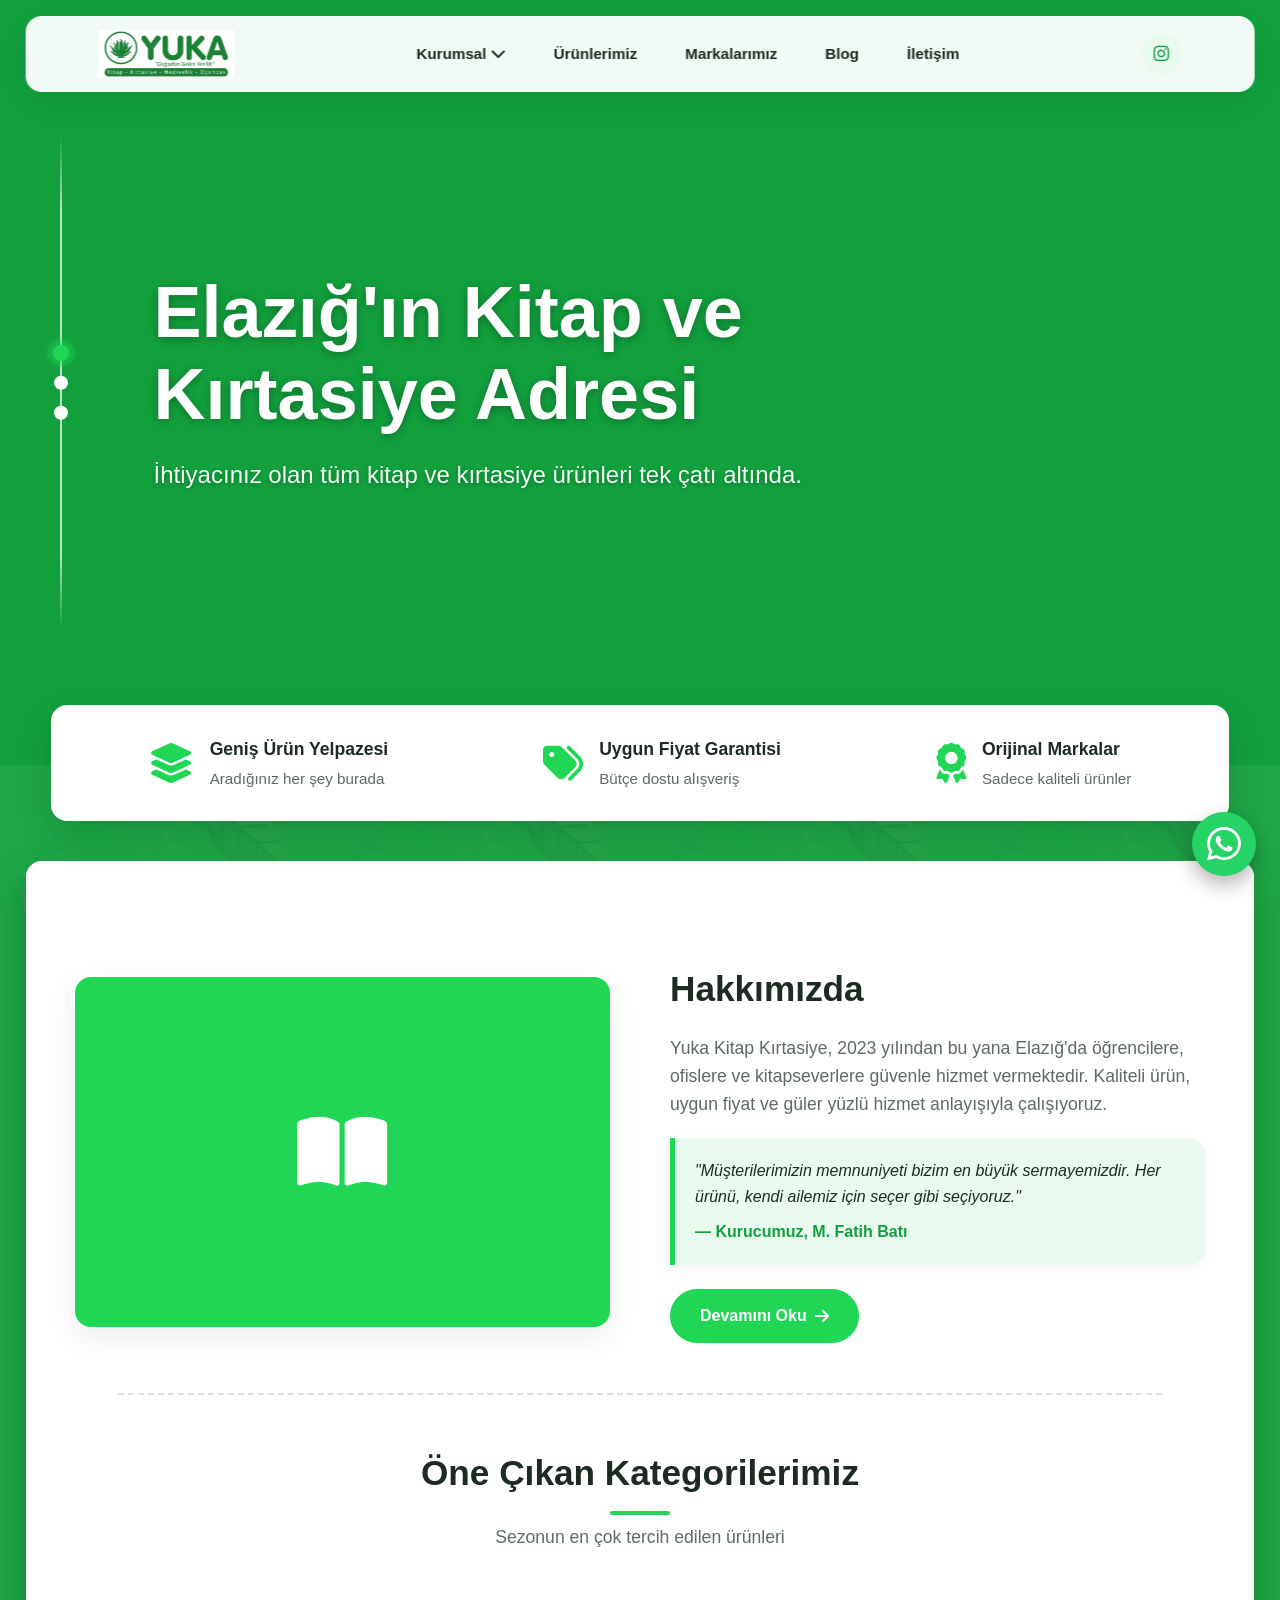
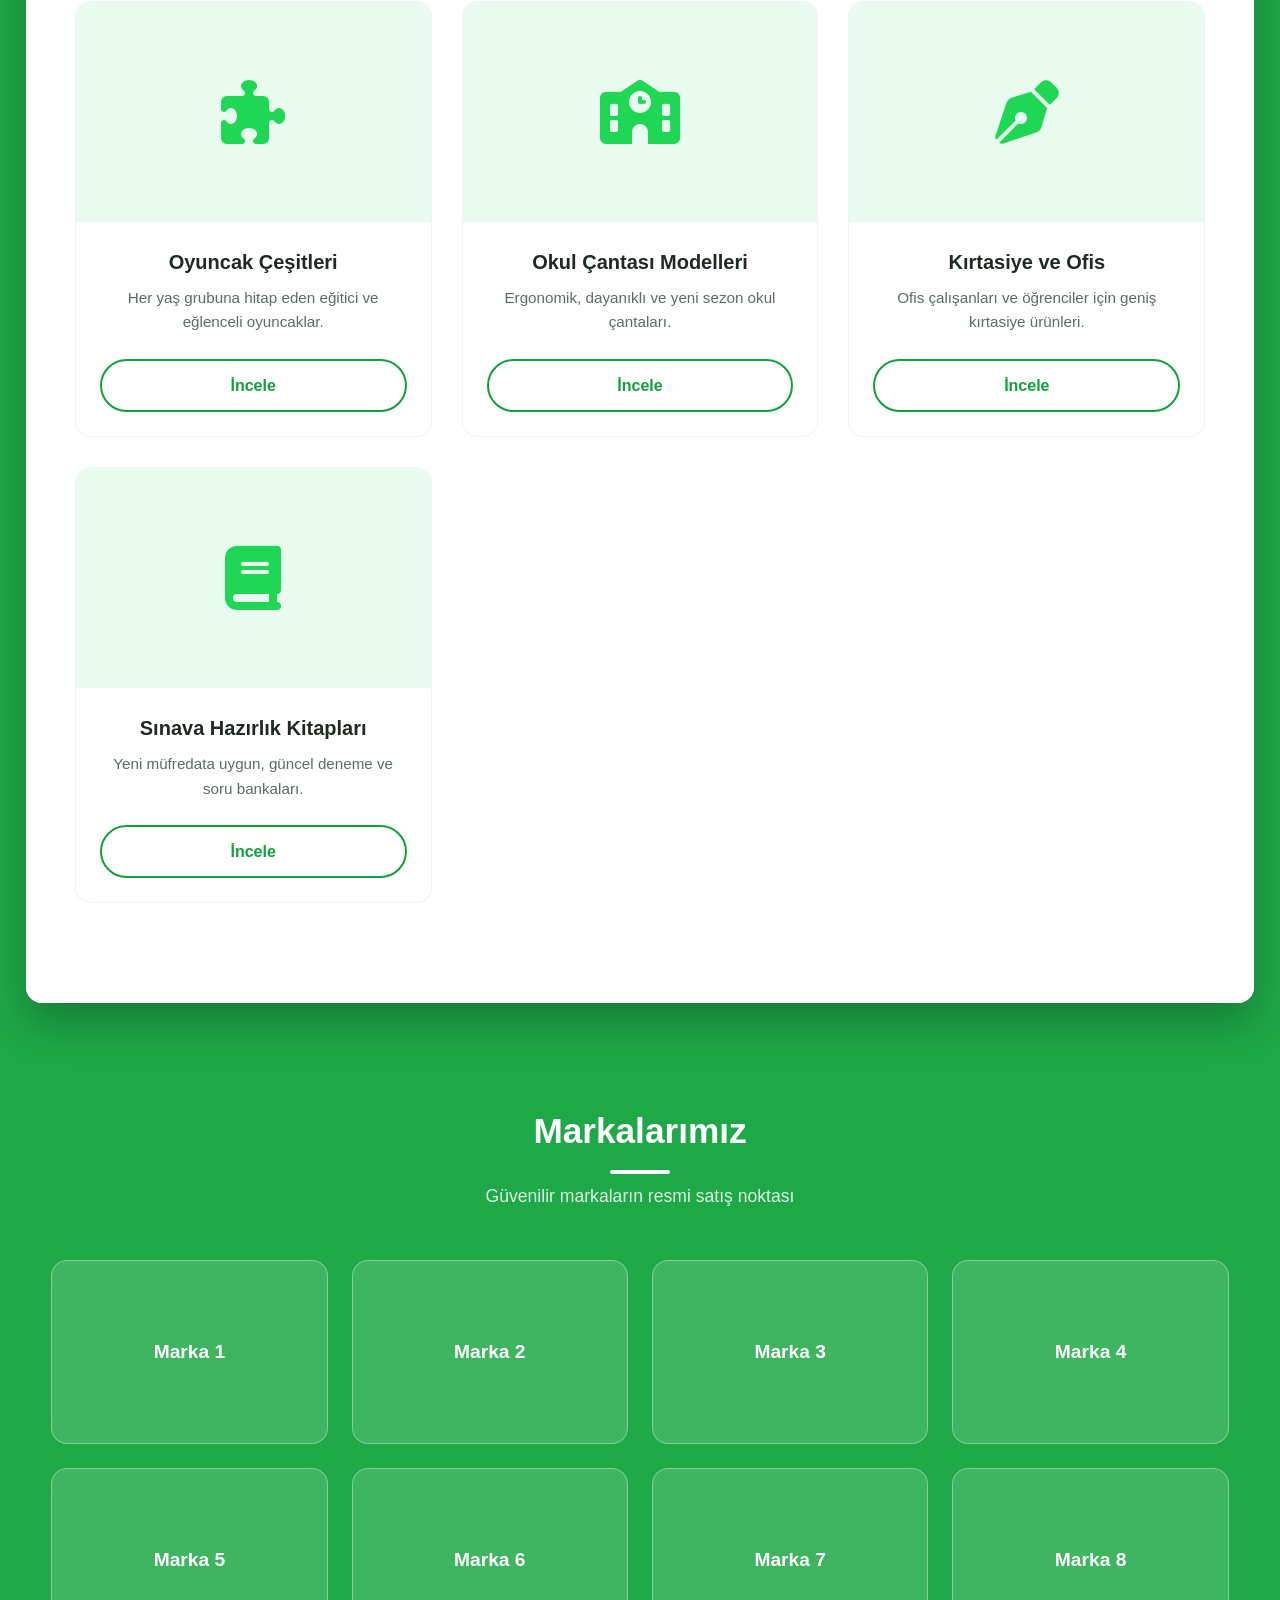
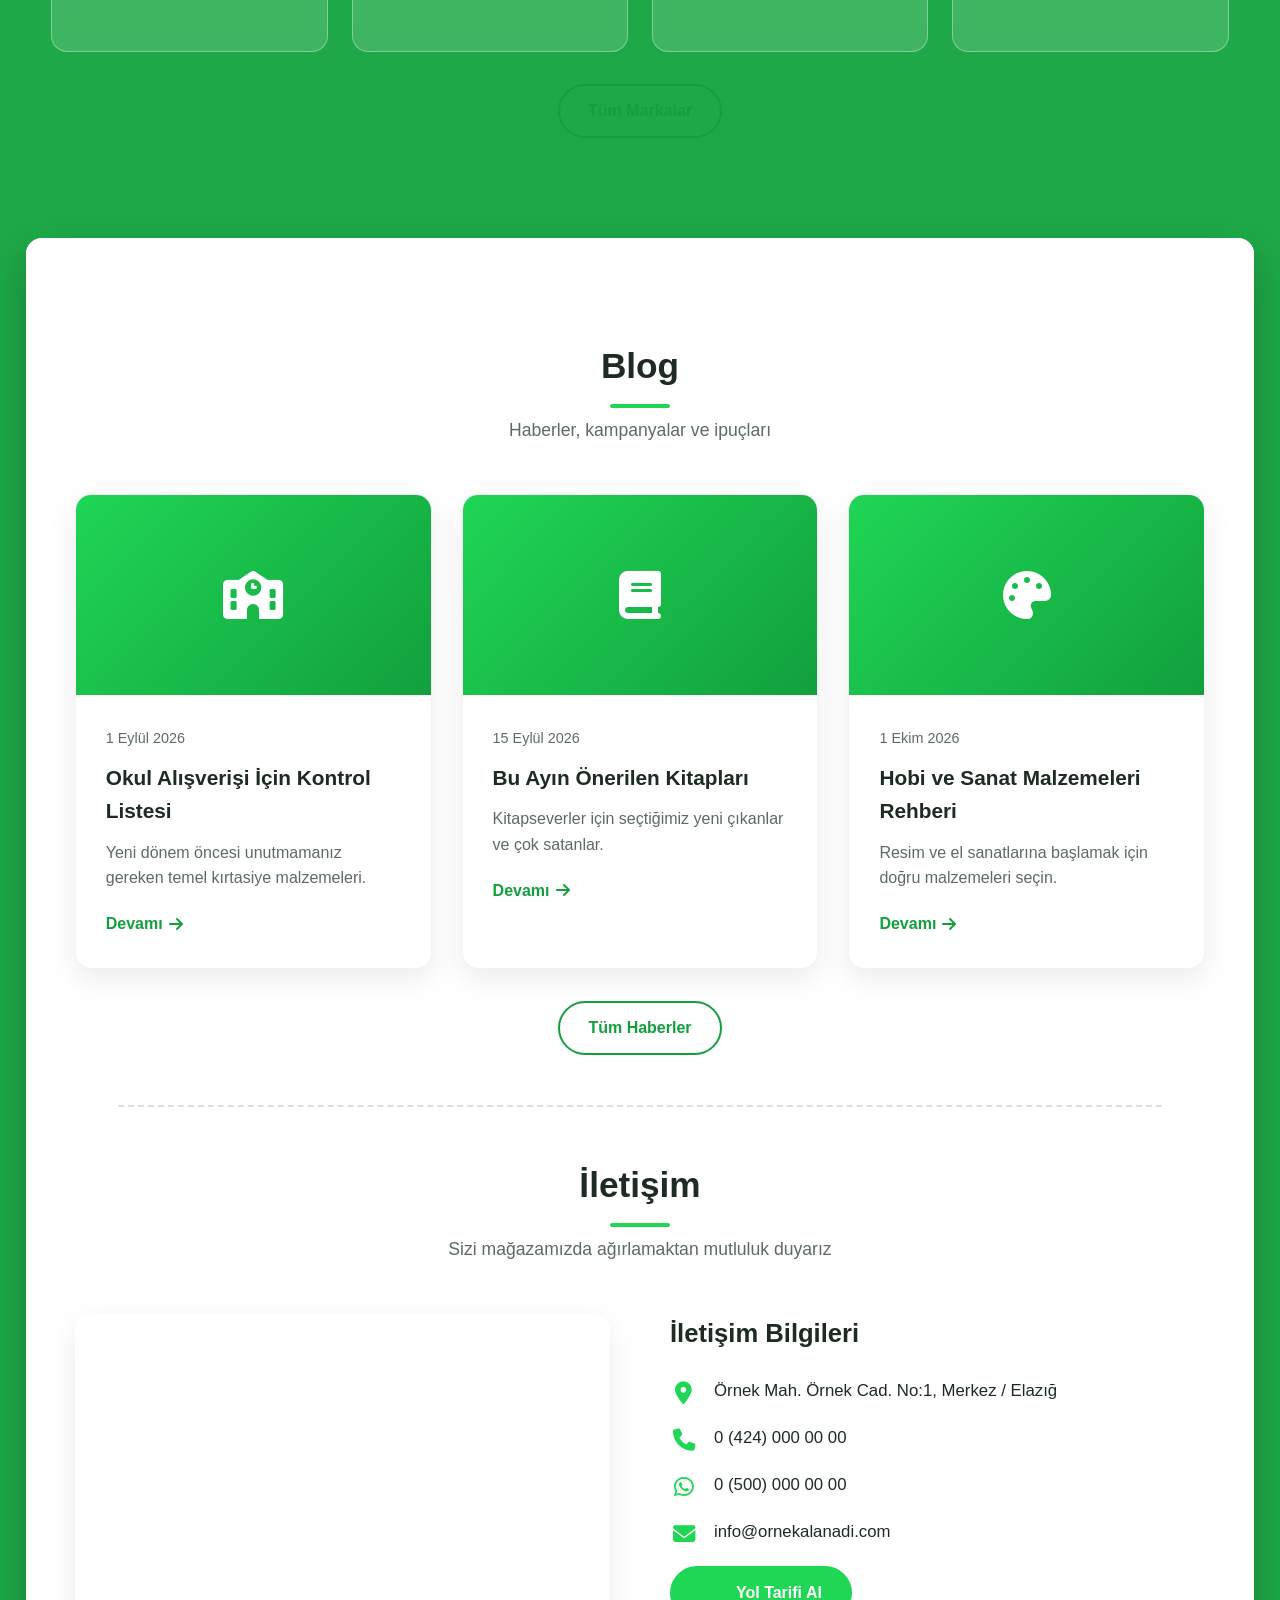
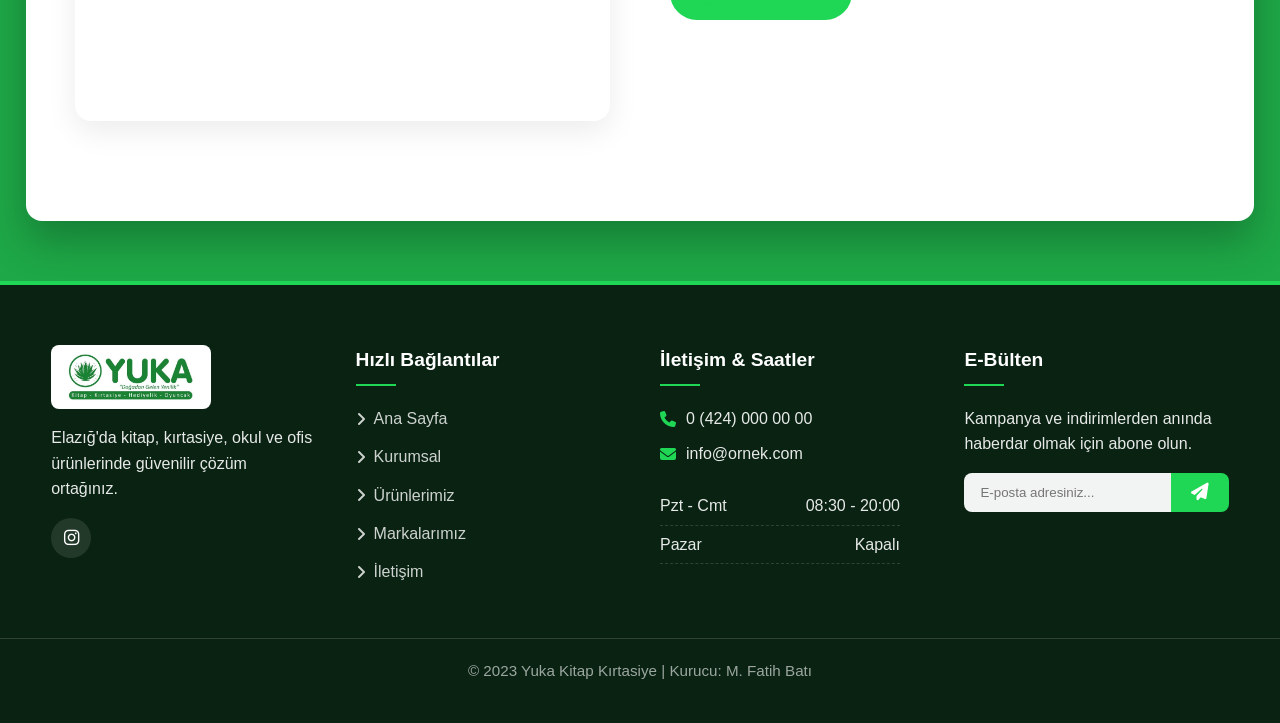
<file: index.html>
<!DOCTYPE html>
<html lang="tr">
<head>
  <meta charset="UTF-8">
  <meta name="viewport" content="width=device-width, initial-scale=1">
  <title>Yuka Kitap Kırtasiye | Elazığ'ın Kitap ve Kırtasiye Adresi</title>
  <meta name="description" content="Yuka Kitap Kırtasiye, Elazığ'da kitap, okul ve ofis kırtasiye malzemeleri, hobi ve sanat ürünleri. Uygun fiyat, geniş ürün yelpazesi.">
  <meta name="keywords" content="Elazığ kırtasiye, Elazığ kitapçı, Yuka Kitap Kırtasiye, okul malzemeleri Elazığ, ofis kırtasiye Elazığ">
  <meta name="robots" content="index, follow">
  
  <link rel="stylesheet" href="https://cdn.jsdelivr.net/npm/swiper@11/swiper-bundle.min.css">
  <link rel="stylesheet" href="https://cdnjs.cloudflare.com/ajax/libs/font-awesome/6.5.1/css/all.min.css">
  <link rel="stylesheet" href="style.css">
</head>
<body>

  <!-- Header -->
  <header id="site-header">
    <div class="container header-inner">
      <a href="index.html" class="logo" aria-label="Yuka Kitap Kırtasiye ana sayfa">
        <img src="Images/logo.png" alt="Yuka Kitap Kırtasiye Logo">
      </a>
      
      <input type="checkbox" id="nav-toggle" class="nav-toggle" aria-label="Menüyü aç/kapat">
      
      <nav aria-label="Ana menü">
        <ul>
          <li class="dropdown">
            <a href="sayfa.html" class="drop-btn">Kurumsal <i class="fas fa-chevron-down"></i></a>
            <ul class="dropdown-menu">
              <li><a href="sayfa.html">Hakkımızda</a></li>
              <li><a href="sayfa.html">Misyon ve Vizyon</a></li>
              <li><a href="sayfa.html">Kalite Politikamız</a></li>
            </ul>
          </li>
          <li><a href="sayfa.html">Ürünlerimiz</a></li>
          <li><a href="sayfa.html">Markalarımız</a></li>
          <li><a href="sayfa.html">Blog</a></li>
          <li><a href="sayfa.html">İletişim</a></li>
        </ul>
      </nav>

      <div class="header-social">
        <a href="https://www.instagram.com/yukakitap" target="_blank" rel="noopener" aria-label="Instagram"><i class="fab fa-instagram"></i></a>
      </div>

      <label for="nav-toggle" class="burger" aria-hidden="true"><i class="fas fa-bars"></i></label>
    </div>
  </header>

  <main>
    <!-- Hero / Slider -->
    <section class="hero swiper" id="ana-sayfa">
      <div class="swiper-wrapper">
        <div class="swiper-slide slide-1">
          <div class="slide-content">
            <h1>Elazığ'ın Kitap ve Kırtasiye Adresi</h1>
            <p>İhtiyacınız olan tüm kitap ve kırtasiye ürünleri tek çatı altında.</p>
          </div>
        </div>
        <div class="swiper-slide slide-2">
          <div class="slide-content">
            <h2>Okula Hazırlık Burada Başlar</h2>
            <p>Çanta, defter, kalem ve daha fazlası uygun fiyatlarla.</p>
          </div>
        </div>
        <div class="swiper-slide slide-3">
          <div class="slide-content">
            <h2>Hobi ve Sanat Ürünleri</h2>
            <p>Yaratıcılığınızı destekleyen geniş ürün yelpazesi.</p>
          </div>
        </div>
      </div>
      <div class="swiper-pagination"></div>
    </section>

    <!-- Avantajlar Barı -->
    <div class="advantages-wrapper">
      <div class="container advantages-bar">
        <div class="adv-item">
          <i class="fas fa-layer-group"></i> 
          <div>
            <h4>Geniş Ürün Yelpazesi</h4>
            <p>Aradığınız her şey burada</p>
          </div>
        </div>
        <div class="adv-item">
          <i class="fas fa-tags"></i> 
          <div>
            <h4>Uygun Fiyat Garantisi</h4>
            <p>Bütçe dostu alışveriş</p>
          </div>
        </div>
        <div class="adv-item">
          <i class="fas fa-award"></i> 
          <div>
            <h4>Orijinal Markalar</h4>
            <p>Sadece kaliteli ürünler</p>
          </div>
        </div>
      </div>
    </div>

    <!-- İLK Boxed Alan: Hakkımızda & Ürünler -->
    <div class="boxed-content-wrapper first-box">
      <section class="about">
        <div class="container about-grid">
          <div class="about-img" aria-hidden="true"><i class="fas fa-book-open"></i></div>
          <div class="about-text">
            <h2>Hakkımızda</h2>
            <p>Yuka Kitap Kırtasiye, 2023 yılından bu yana Elazığ'da öğrencilere, ofislere ve kitapseverlere güvenle hizmet vermektedir. Kaliteli ürün, uygun fiyat ve güler yüzlü hizmet anlayışıyla çalışıyoruz.</p>
            <blockquote>
              "Müşterilerimizin memnuniyeti bizim en büyük sermayemizdir. Her ürünü, kendi ailemiz için seçer gibi seçiyoruz."
              <footer>— Kurucumuz, M. Fatih Batı</footer>
            </blockquote>
            <a href="sayfa.html" class="btn">Devamını Oku <i class="fas fa-arrow-right"></i></a>
          </div>
        </div>
      </section>

      <div class="section-divider"></div>

      <section class="products">
        <div class="container">
          <h2 class="section-title">Öne Çıkan Kategorilerimiz</h2>
          <p class="section-sub">Sezonun en çok tercih edilen ürünleri</p>
          <div class="products-grid">
            <div class="product-card">
              <div class="product-img"><i class="fas fa-puzzle-piece"></i></div>
              <div class="product-info">
                <h3>Oyuncak Çeşitleri</h3>
                <p>Her yaş grubuna hitap eden eğitici ve eğlenceli oyuncaklar.</p>
                <a href="sayfa.html" class="btn btn-outline">İncele</a>
              </div>
            </div>
            <div class="product-card">
              <div class="product-img"><i class="fas fa-school"></i></div>
              <div class="product-info">
                <h3>Okul Çantası Modelleri</h3>
                <p>Ergonomik, dayanıklı ve yeni sezon okul çantaları.</p>
                <a href="sayfa.html" class="btn btn-outline">İncele</a>
              </div>
            </div>
            <div class="product-card">
              <div class="product-img"><i class="fas fa-pen-nib"></i></div>
              <div class="product-info">
                <h3>Kırtasiye ve Ofis</h3>
                <p>Ofis çalışanları ve öğrenciler için geniş kırtasiye ürünleri.</p>
                <a href="sayfa.html" class="btn btn-outline">İncele</a>
              </div>
            </div>
            <div class="product-card">
              <div class="product-img"><i class="fas fa-book"></i></div>
              <div class="product-info">
                <h3>Sınava Hazırlık Kitapları</h3>
                <p>Yeni müfredata uygun, güncel deneme ve soru bankaları.</p>
                <a href="sayfa.html" class="btn btn-outline">İncele</a>
              </div>
            </div>
          </div>
        </div>
      </section>
    </div>

    <!-- Markalarımız -->
    <section class="transparent-section">
      <div class="container">
        <h2 class="section-title text-white">Markalarımız</h2>
        <p class="section-sub text-white-muted">Güvenilir markaların resmi satış noktası</p>
        <div class="brand-grid" id="markalar">
          <div class="brand">Marka 1</div>
          <div class="brand">Marka 2</div>
          <div class="brand">Marka 3</div>
          <div class="brand">Marka 4</div>
          <div class="brand">Marka 5</div>
          <div class="brand">Marka 6</div>
          <div class="brand">Marka 7</div>
          <div class="brand">Marka 8</div>
        </div>
        <div class="center"><a href="sayfa.html" class="btn btn-outline">Tüm Markalar</a></div>
      </div>
    </section>

    <!-- İKİNCİ Boxed Alan: Blog ve İletişim -->
    <div class="boxed-content-wrapper second-box">
      <section class="blog">
        <div class="container">
          <h2 class="section-title">Blog</h2>
          <p class="section-sub">Haberler, kampanyalar ve ipuçları</p>
          <div class="blog-grid">
            <article class="card">
              <div class="card-img" aria-hidden="true"><i class="fas fa-school"></i></div>
              <div class="card-body">
                <time datetime="2026-09-01">1 Eylül 2026</time>
                <h3>Okul Alışverişi İçin Kontrol Listesi</h3>
                <p>Yeni dönem öncesi unutmamanız gereken temel kırtasiye malzemeleri.</p>
                <a href="sayfa.html" class="more">Devamı <i class="fas fa-arrow-right"></i></a>
              </div>
            </article>
            <article class="card">
              <div class="card-img" aria-hidden="true"><i class="fas fa-book"></i></div>
              <div class="card-body">
                <time datetime="2026-09-15">15 Eylül 2026</time>
                <h3>Bu Ayın Önerilen Kitapları</h3>
                <p>Kitapseverler için seçtiğimiz yeni çıkanlar ve çok satanlar.</p>
                <a href="sayfa.html" class="more">Devamı <i class="fas fa-arrow-right"></i></a>
              </div>
            </article>
            <article class="card">
              <div class="card-img" aria-hidden="true"><i class="fas fa-palette"></i></div>
              <div class="card-body">
                <time datetime="2026-10-01">1 Ekim 2026</time>
                <h3>Hobi ve Sanat Malzemeleri Rehberi</h3>
                <p>Resim ve el sanatlarına başlamak için doğru malzemeleri seçin.</p>
                <a href="sayfa.html" class="more">Devamı <i class="fas fa-arrow-right"></i></a>
              </div>
            </article>
          </div>
          <div class="center"><a href="sayfa.html" class="btn btn-outline">Tüm Haberler</a></div>
        </div>
      </section>

      <div class="section-divider"></div>

      <section id="sube">
        <div class="container">
          <h2 class="section-title">İletişim</h2>
          <p class="section-sub">Sizi mağazamızda ağırlamaktan mutluluk duyarız</p>
          <div class="contact-grid">
            <div class="map">
              <iframe src="https://www.google.com/maps?q=Elaz%C4%B1%C4%9F&output=embed" title="Yuka Kitap Kırtasiye Elazığ Harita" loading="lazy" referrerpolicy="no-referrer-when-downgrade"></iframe>
            </div>
            <div class="contact-info">
              <h3>İletişim Bilgileri</h3>
              <ul>
                <li><i class="fas fa-location-dot"></i><span>Örnek Mah. Örnek Cad. No:1, Merkez / Elazığ</span></li>
                <li><i class="fas fa-phone"></i><a href="tel:+904240000000">0 (424) 000 00 00</a></li>
                <li><i class="fab fa-whatsapp"></i><a href="https://wa.me/905000000000" target="_blank" rel="noopener">0 (500) 000 00 00</a></li>
                <li><i class="fas fa-envelope"></i><a href="mailto:info@ornekalanadi.com">info@ornekalanadi.com</a></li>
              </ul>
              <a href="https://www.google.com/maps/dir/?api=1&destination=Elaz%C4%B1%C4%9F" class="btn" target="_blank" rel="noopener"><i class="fas fa-route"></i> Yol Tarifi Al</a>
            </div>
          </div>
        </div>
      </section>
    </div>
  </main>

  <a href="https://wa.me/905000000000?text=Merhaba%2C%20bilgi%20almak%20istiyorum." class="whatsapp" target="_blank" rel="noopener" aria-label="WhatsApp ile yazın"><i class="fab fa-whatsapp"></i></a>

  <!-- Footer -->
  <footer class="site-footer">
    <div class="container footer-grid">
      <div class="footer-col">
        <a href="index.html" class="footer-logo">
          <img src="Images/logo.png" alt="Yuka Kitap Kırtasiye Logo">
        </a>
        <p>Elazığ'da kitap, kırtasiye, okul ve ofis ürünlerinde güvenilir çözüm ortağınız.</p>
        <div class="social">
          <a href="https://www.instagram.com/yukakitap" target="_blank" rel="noopener" aria-label="Instagram"><i class="fab fa-instagram"></i></a>
        </div>
      </div>

      <div class="footer-col">
        <h4>Hızlı Bağlantılar</h4>
        <ul class="footer-links">
          <li><a href="index.html"><i class="fas fa-angle-right"></i> Ana Sayfa</a></li>
          <li><a href="sayfa.html"><i class="fas fa-angle-right"></i> Kurumsal</a></li>
          <li><a href="sayfa.html"><i class="fas fa-angle-right"></i> Ürünlerimiz</a></li>
          <li><a href="sayfa.html"><i class="fas fa-angle-right"></i> Markalarımız</a></li>
          <li><a href="sayfa.html"><i class="fas fa-angle-right"></i> İletişim</a></li>
        </ul>
      </div>

      <div class="footer-col">
        <h4>İletişim & Saatler</h4>
        <ul class="footer-contact">
          <li><i class="fas fa-phone"></i> 0 (424) 000 00 00</li>
          <li><i class="fas fa-envelope"></i> info@ornek.com</li>
        </ul>
        <ul class="footer-hours">
          <li><span>Pzt - Cmt</span><span>08:30 - 20:00</span></li>
          <li><span>Pazar</span><span>Kapalı</span></li>
        </ul>
      </div>

      <div class="footer-col">
        <h4>E-Bülten</h4>
        <p>Kampanya ve indirimlerden anında haberdar olmak için abone olun.</p>
        <form class="newsletter-form" onsubmit="event.preventDefault();">
          <input type="email" placeholder="E-posta adresiniz..." required>
          <button type="submit" aria-label="Abone Ol"><i class="fas fa-paper-plane"></i></button>
        </form>
      </div>
    </div>
    
    <div class="copyright">© 2023 Yuka Kitap Kırtasiye | Kurucu: M. Fatih Batı</div>
  </footer>

  <script src="https://cdn.jsdelivr.net/npm/swiper@11/swiper-bundle.min.js"></script>
  <script>
    const swiper = new Swiper('.swiper', {
      loop: true,
      effect: 'fade',
      fadeEffect: { crossFade: true },
      autoplay: { delay: 6000, disableOnInteraction: false },
      pagination: { el: '.swiper-pagination', clickable: true },
    });

    window.addEventListener('scroll', function() {
      const header = document.getElementById('site-header');
      if (window.scrollY > 50) {
        header.classList.add('scrolled');
      } else {
        header.classList.remove('scrolled');
      }
    });
  </script>

</body>
</html>
</file>
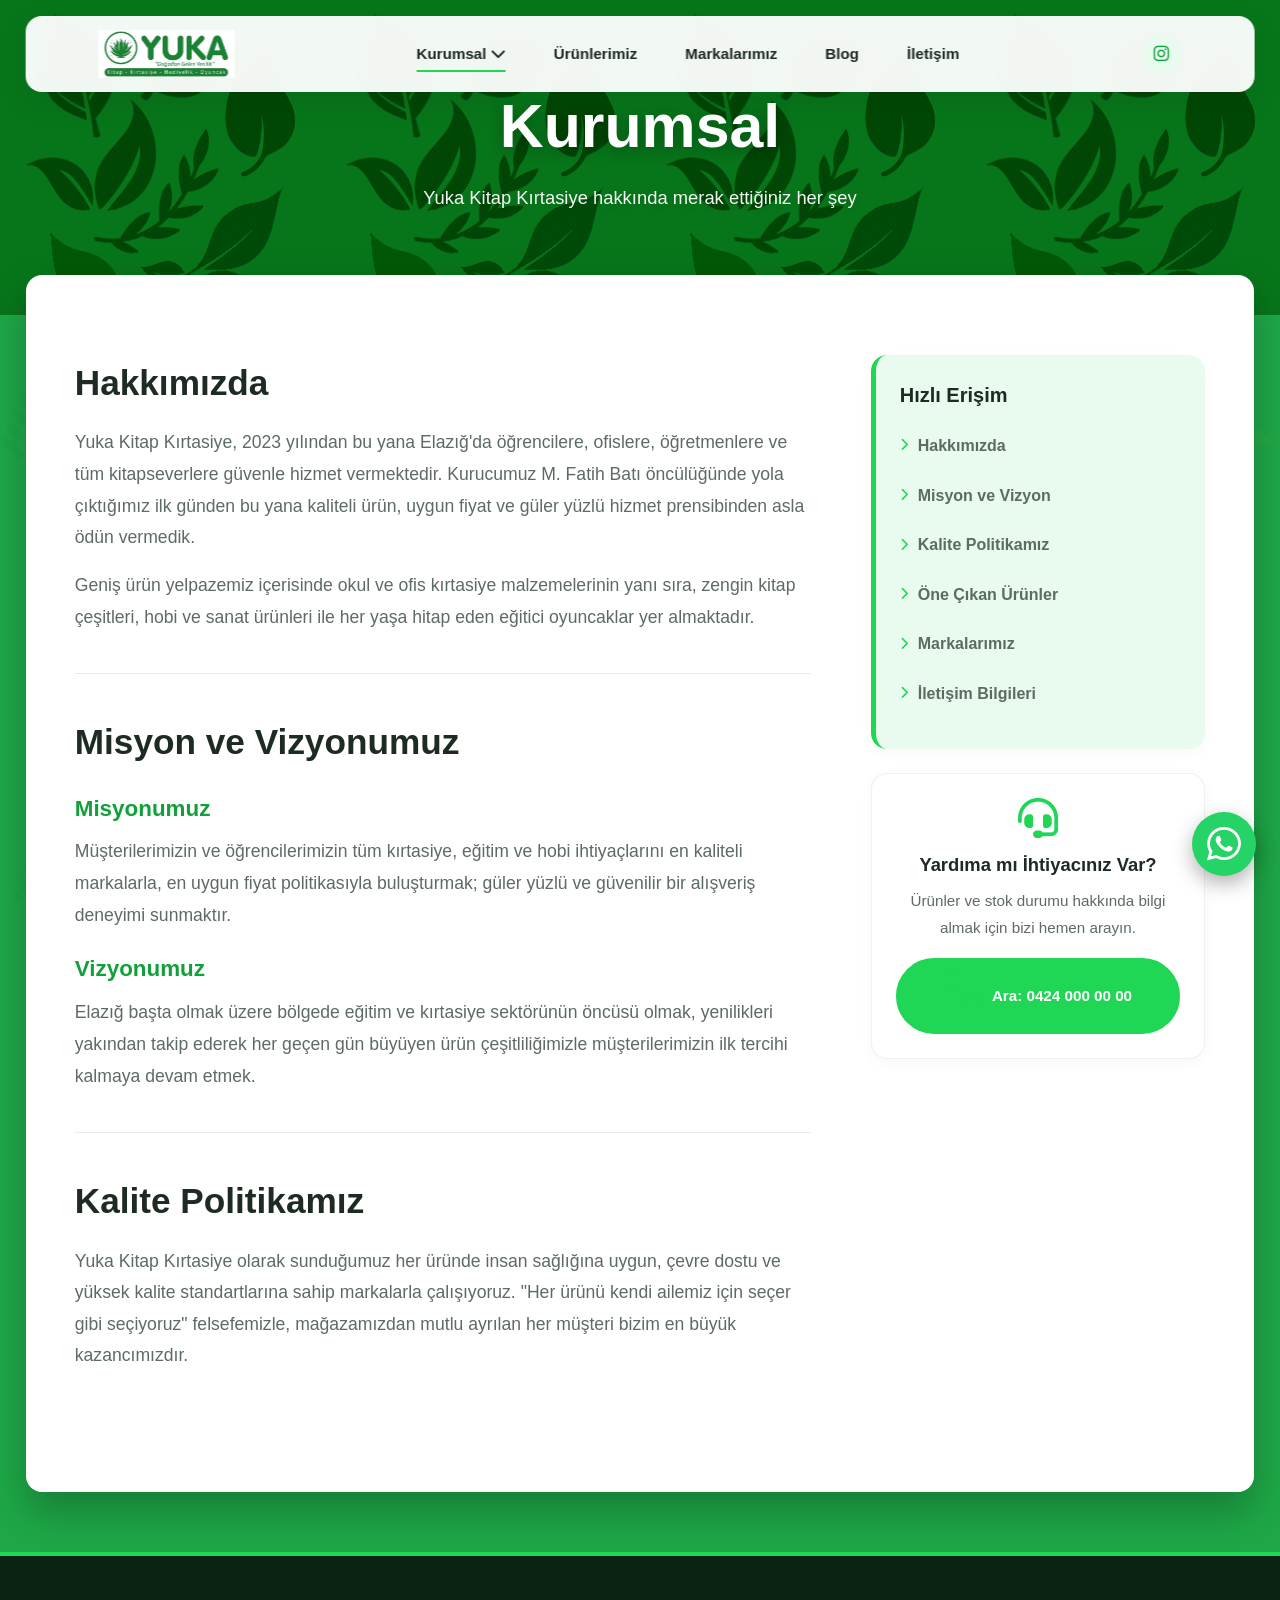
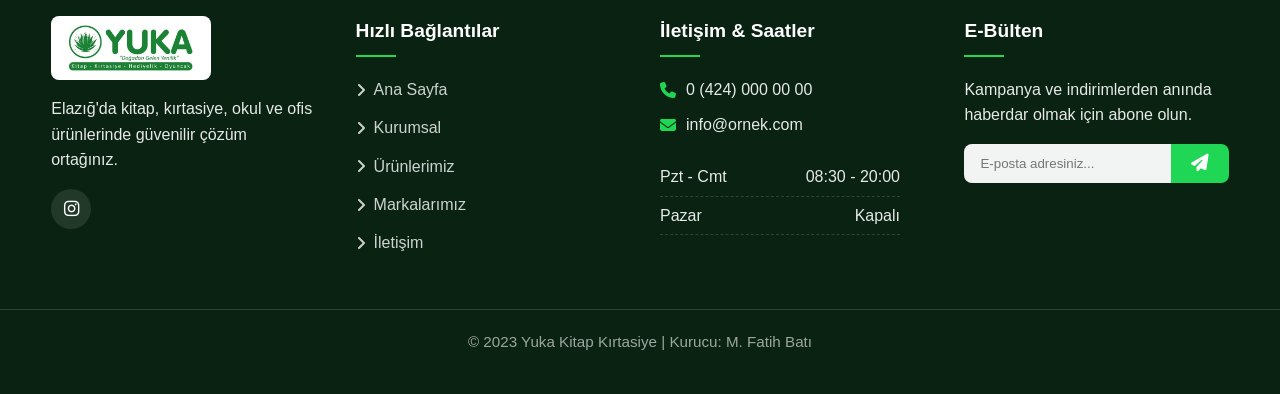
<file: sayfa.html>
<!DOCTYPE html>
<html lang="tr">
<head>
  <meta charset="UTF-8">
  <meta name="viewport" content="width=device-width, initial-scale=1">
  <title>Kurumsal | Yuka Kitap Kırtasiye</title>
  
  <!-- FontAwesome İkonları -->
  <link rel="stylesheet" href="https://cdnjs.cloudflare.com/ajax/libs/font-awesome/6.5.1/css/all.min.css">
  
  <!-- CSS Dosyası -->
  <link rel="stylesheet" href="style.css">
</head>
<body>

  <!-- 1. Header -->
  <header id="site-header">
    <div class="container header-inner">
      <a href="index.html" class="logo" aria-label="Yuka Kitap Kırtasiye ana sayfa">
        <img src="Images/logo.png" alt="Yuka Kitap Kırtasiye Logo">
      </a>
      
      <input type="checkbox" id="nav-toggle" class="nav-toggle" aria-label="Menüyü aç/kapat">
      
      <nav aria-label="Ana menü">
        <ul>
          <li class="dropdown active">
            <a href="sayfa.html" class="drop-btn">Kurumsal <i class="fas fa-chevron-down"></i></a>
            <ul class="dropdown-menu">
              <li><a href="sayfa.html">Hakkımızda</a></li>
              <li><a href="sayfa.html">Misyon ve Vizyon</a></li>
              <li><a href="sayfa.html">Kalite Politikamız</a></li>
            </ul>
          </li>
          <li><a href="index.html#urunler">Ürünlerimiz</a></li>
          <li><a href="index.html#markalar">Markalarımız</a></li>
          <li><a href="index.html#blog">Blog</a></li>
          <li><a href="index.html#sube">İletişim</a></li>
        </ul>
      </nav>

      <div class="header-social">
        <a href="https://www.instagram.com/yukakitap" target="_blank" rel="noopener" aria-label="Instagram"><i class="fab fa-instagram"></i></a>
      </div>

      <label for="nav-toggle" class="burger" aria-hidden="true"><i class="fas fa-bars"></i></label>
    </div>
  </header>

  <main>
    <!-- Üst Kısım: Sayfa Başlığı (Arka planı ana sayfayla tamamen aynı yapıldı) -->
    <section class="page-header">
      <div class="container">
        <h1>Kurumsal</h1>
        <p>Yuka Kitap Kırtasiye hakkında merak ettiğiniz her şey</p>
      </div>
    </section>

    <!-- İçerikleri Saran Yüzen Kutu (Sol: İçerik, Sağ: Hızlı Kısayollar) -->
    <div class="boxed-content-wrapper" style="margin-top: -40px; margin-bottom: 60px;">
      <section class="page-content-section">
        <div class="container corporate-grid">
          
          <!-- SOL TARAFI: Ana İçerik Alanı -->
          <div class="corporate-main-content">
            
            <!-- Hakkımızda Bölümü -->
            <div id="hakkimizda" class="corp-block">
              <h2>Hakkımızda</h2>
              <p>Yuka Kitap Kırtasiye, 2023 yılından bu yana Elazığ'da öğrencilere, ofislere, öğretmenlere ve tüm kitapseverlere güvenle hizmet vermektedir. Kurucumuz M. Fatih Batı öncülüğünde yola çıktığımız ilk günden bu yana kaliteli ürün, uygun fiyat ve güler yüzlü hizmet prensibinden asla ödün vermedik.</p>
              <p>Geniş ürün yelpazemiz içerisinde okul ve ofis kırtasiye malzemelerinin yanı sıra, zengin kitap çeşitleri, hobi ve sanat ürünleri ile her yaşa hitap eden eğitici oyuncaklar yer almaktadır.</p>
            </div>

            <hr class="corp-divider">

            <!-- Misyon ve Vizyon Bölümü -->
            <div id="misyon-vizyon" class="corp-block">
              <h2>Misyon ve Vizyonumuz</h2>
              <h3>Misyonumuz</h3>
              <p>Müşterilerimizin ve öğrencilerimizin tüm kırtasiye, eğitim ve hobi ihtiyaçlarını en kaliteli markalarla, en uygun fiyat politikasıyla buluşturmak; güler yüzlü ve güvenilir bir alışveriş deneyimi sunmaktır.</p>
              
              <h3>Vizyonumuz</h3>
              <p>Elazığ başta olmak üzere bölgede eğitim ve kırtasiye sektörünün öncüsü olmak, yenilikleri yakından takip ederek her geçen gün büyüyen ürün çeşitliliğimizle müşterilerimizin ilk tercihi kalmaya devam etmek.</p>
            </div>

            <hr class="corp-divider">

            <!-- Kalite Politikamız Bölümü -->
            <div id="kalite-politikasi" class="corp-block">
              <h2>Kalite Politikamız</h2>
              <p>Yuka Kitap Kırtasiye olarak sunduğumuz her üründe insan sağlığına uygun, çevre dostu ve yüksek kalite standartlarına sahip markalarla çalışıyoruz. "Her ürünü kendi ailemiz için seçer gibi seçiyoruz" felsefemizle, mağazamızdan mutlu ayrılan her müşteri bizim en büyük kazancımızdır.</p>
            </div>

          </div>

          <!-- SAĞ TARAFI: Hızlı Erişim / Kısa Yol Menüsü (Sidebar) -->
          <aside class="corporate-sidebar">
            <div class="sidebar-box">
              <h3>Hızlı Erişim</h3>
              <ul class="sidebar-links">
                <li><a href="#hakkimizda"><i class="fas fa-chevron-right"></i> Hakkımızda</a></li>
                <li><a href="#misyon-vizyon"><i class="fas fa-chevron-right"></i> Misyon ve Vizyon</a></li>
                <li><a href="#kalite-politikasi"><i class="fas fa-chevron-right"></i> Kalite Politikamız</a></li>
                <li><a href="index.html#urunler"><i class="fas fa-chevron-right"></i> Öne Çıkan Ürünler</a></li>
                <li><a href="index.html#markalar"><i class="fas fa-chevron-right"></i> Markalarımız</a></li>
                <li><a href="index.html#sube"><i class="fas fa-chevron-right"></i> İletişim Bilgileri</a></li>
              </ul>
            </div>

            <!-- Destek / Bilgi Kutusu -->
            <div class="sidebar-support-box">
              <i class="fas fa-headset"></i>
              <h4>Yardıma mı İhtiyacınız Var?</h4>
              <p>Ürünler ve stok durumu hakkında bilgi almak için bizi hemen arayın.</p>
              <a href="tel:+904240000000" class="btn"><i class="fas fa-phone"></i> Ara: 0424 000 00 00</a>
            </div>
          </aside>

        </div>
      </section>
    </div>
  </main>

  <!-- WhatsApp Sabit Buton -->
  <a href="https://wa.me/905000000000?text=Merhaba%2C%20bilgi%20almak%20istiyorum." class="whatsapp" target="_blank" rel="noopener" aria-label="WhatsApp ile yazın"><i class="fab fa-whatsapp"></i></a>

  <!-- Footer -->
  <footer class="site-footer">
    <div class="container footer-grid">
      <div class="footer-col">
        <a href="index.html" class="footer-logo">
          <img src="Images/logo.png" alt="Yuka Kitap Kırtasiye Logo">
        </a>
        <p>Elazığ'da kitap, kırtasiye, okul ve ofis ürünlerinde güvenilir çözüm ortağınız.</p>
        <div class="social">
          <a href="https://www.instagram.com/yukakitap" target="_blank" rel="noopener" aria-label="Instagram"><i class="fab fa-instagram"></i></a>
        </div>
      </div>

      <div class="footer-col">
        <h4>Hızlı Bağlantılar</h4>
        <ul class="footer-links">
          <li><a href="index.html"><i class="fas fa-angle-right"></i> Ana Sayfa</a></li>
          <li><a href="sayfa.html"><i class="fas fa-angle-right"></i> Kurumsal</a></li>
          <li><a href="index.html#urunler"><i class="fas fa-angle-right"></i> Ürünlerimiz</a></li>
          <li><a href="index.html#markalar"><i class="fas fa-angle-right"></i> Markalarımız</a></li>
          <li><a href="index.html#sube"><i class="fas fa-angle-right"></i> İletişim</a></li>
        </ul>
      </div>

      <div class="footer-col">
        <h4>İletişim & Saatler</h4>
        <ul class="footer-contact">
          <li><i class="fas fa-phone"></i> 0 (424) 000 00 00</li>
          <li><i class="fas fa-envelope"></i> info@ornek.com</li>
        </ul>
        <ul class="footer-hours">
          <li><span>Pzt - Cmt</span><span>08:30 - 20:00</span></li>
          <li><span>Pazar</span><span>Kapalı</span></li>
        </ul>
      </div>

      <div class="footer-col">
        <h4>E-Bülten</h4>
        <p>Kampanya ve indirimlerden anında haberdar olmak için abone olun.</p>
        <form class="newsletter-form" onsubmit="event.preventDefault();">
          <input type="email" placeholder="E-posta adresiniz..." required>
          <button type="submit" aria-label="Abone Ol"><i class="fas fa-paper-plane"></i></button>
        </form>
      </div>
    </div>
    <div class="copyright">© 2023 Yuka Kitap Kırtasiye | Kurucu: M. Fatih Batı</div>
  </footer>

  <script>
    window.addEventListener('scroll', function() {
      const header = document.getElementById('site-header');
      if (window.scrollY > 50) {
        header.classList.add('scrolled');
      } else {
        header.classList.remove('scrolled');
      }
    });
  </script>

</body>
</html>
</file>
<file: style.css>
:root {
  --green: #1fd655;
  --green-dark: #12a03d;
  --green-soft: #e8fbee;
  --white: #ffffff;
  --text: #1d2b22;
  --muted: #5d6b63;
  --radius: 16px;
  --shadow: 0 10px 30px rgba(0, 0, 0, 0.08);
  --header-h: 76px;
  --swiper-theme-color: var(--green);
}

*, *::before, *::after { box-sizing: border-box; margin: 0; padding: 0; }
html { scroll-behavior: smooth; scroll-padding-top: var(--header-h); }

body { 
  font-family: "Segoe UI", Roboto, Arial, sans-serif; 
  color: var(--text); 
  background-color: #1ea847; 
  background-image: 
    linear-gradient(rgba(30, 168, 71, 0.88), rgba(30, 168, 71, 0.88)),
    url('Images/leafs.png');
  background-repeat: repeat;
  background-attachment: fixed;
  background-size: 320px; 
  line-height: 1.6; 
}

img { max-width: 100%; display: block; }
a { color: inherit; text-decoration: none; }
ul { list-style: none; }
.container { width: min(1280px, 92%); margin-inline: auto; }
section { padding: 80px 0; }
.section-title { text-align: center; font-size: 2.2rem; margin-bottom: 8px; color: var(--text); font-weight: 800; }
.section-title::after { content: ""; display: block; width: 60px; height: 4px; background: var(--green); border-radius: 4px; margin: 10px auto 0; }
.section-sub { text-align: center; color: var(--muted); margin-bottom: 50px; font-size: 1.1rem; }
.center { text-align: center; margin-top: 32px; }

.btn {
  display: inline-flex; align-items: center; gap: 8px;
  background: var(--green); color: var(--white); font-weight: 600;
  padding: 12px 28px; border-radius: 50px; border: 2px solid var(--green);
  cursor: pointer; transition: .25s;
}
.btn:hover { background: var(--green-dark); border-color: var(--green-dark); transform: translateY(-2px); }
.btn-outline { background: transparent; color: var(--green-dark); border-color: currentColor; }
.btn-outline:hover { color: var(--white); background: var(--green-dark); border-color: var(--green-dark); }

.boxed-content-wrapper {
  background: var(--white);
  width: min(1400px, 96%); 
  margin: 0 auto;
  border-radius: var(--radius);
  box-shadow: 0 20px 40px rgba(0,0,0,0.25);
  position: relative;
  z-index: 5;
  overflow: hidden;
}

.advantages-wrapper {
  position: relative;
  z-index: 20; 
  margin-top: -60px; 
  margin-bottom: 40px;
}
.advantages-bar {
  background: var(--white);
  border-radius: var(--radius);
  box-shadow: 0 15px 35px rgba(0,0,0,0.15);
  display: flex;
  justify-content: space-around;
  padding: 30px;
  gap: 20px;
}
.adv-item { display: flex; align-items: center; gap: 16px; }
.adv-item i { font-size: 2.5rem; color: var(--green); }
.adv-item h4 { font-size: 1.1rem; color: var(--text); margin-bottom: 4px; font-weight: 700; }
.adv-item p { font-size: 0.95rem; color: var(--muted); margin: 0; }

.first-box { margin-top: 20px; }
.first-box .about { padding-bottom: 50px; }
.first-box .products { padding-top: 50px; }

.second-box { margin-bottom: 60px; }
.second-box .blog { padding-bottom: 40px; }
.second-box #sube { padding-top: 40px; }

.section-divider {
  width: 85%;
  margin: 0 auto;
  border-top: 2px dashed rgba(29, 43, 34, 0.15); 
}

.transparent-section { padding: 100px 0; }
.text-white { color: var(--white) !important; }
.text-white::after { background: var(--white) !important; } 
.text-white-muted { color: rgba(255, 255, 255, 0.85) !important; }

header { 
  position: fixed; top: 16px; left: 50%; transform: translateX(-50%);
  width: min(1400px, 96%); 
  z-index: 1000; 
  background: rgba(255, 255, 255, 0.95); backdrop-filter: blur(10px);
  border-radius: var(--radius); box-shadow: var(--shadow); transition: all 0.3s ease;
}
header.scrolled {
  top: 0; width: 100%; border-radius: 0; background: var(--white); box-shadow: 0 4px 20px rgba(0,0,0,0.1);
}

.header-inner { height: var(--header-h); display: flex; align-items: center; justify-content: space-between; padding: 0 24px; position: relative; }

.logo img { height: 48px; width: auto; display: block; }

.nav-toggle, .burger { display: none; }

nav ul { display: flex; align-items: center; gap: 12px; } 
nav a { display: block; padding: 10px 18px; font-weight: 600; font-size: 0.95rem; color: var(--text); position: relative; transition: color 0.3s; }
nav > ul > li > a::after {
  content: ""; position: absolute; left: 18px; right: 18px; bottom: 4px;
  height: 2px; background: var(--green); transform: scaleX(0); transition: transform 0.3s ease;
}
nav > ul > li > a:hover::after, nav > ul > li.active > a::after { transform: scaleX(1); }
nav > ul > li > a:hover { color: var(--green-dark); }

.dropdown { position: relative; }
nav ul .dropdown-menu {
  position: absolute; top: 100%; left: 0; min-width: 220px;
  background: var(--white); box-shadow: 0 10px 25px rgba(0,0,0,0.1);
  border-radius: 0 0 12px 12px; padding: 8px 0;
  opacity: 0; visibility: hidden; transform: translateY(10px);
  transition: all 0.3s ease; border-top: 2px solid var(--green);
  display: flex; flex-direction: column; align-items: stretch; gap: 0;
}
.dropdown:hover .dropdown-menu { opacity: 1; visibility: visible; transform: translateY(0); }
.dropdown-menu li { width: 100%; }
.dropdown-menu li a { display: block; padding: 12px 20px; font-size: 0.95rem; border-top: none; width: 100%; text-align: left; }
.dropdown-menu li a::after { display: none; }
.dropdown-menu li a:hover { background: var(--green-soft); color: var(--green-dark); padding-left: 24px; transition: all 0.2s ease; }

.header-social a {
  width: 40px; height: 40px; border-radius: 50%; background: var(--green-soft);
  color: var(--green-dark); display: grid; place-items: center; font-size: 1.1rem; transition: .25s;
}
.header-social a:hover { background: var(--green); color: var(--white); transform: scale(1.1); }

.hero { position: relative; height: 85vh; min-height: 600px; padding: 0; overflow: hidden; }
.hero .swiper-wrapper { height: 100%; } 
.swiper-slide { 
  height: 100%; display: flex; align-items: center; justify-content: flex-start; text-align: left; 
  padding: 0 5% 0 12%; position: relative; overflow: hidden; 
  opacity: 0 !important; transition: opacity 1.2s ease-in-out !important;
}
.swiper-slide-active { opacity: 1 !important; z-index: 2; }
.slide-1 { background: #12a03d; }
.slide-2 { background: #0e8a34; }
.slide-3 { background: #1fd655; }

.slide-content { position: relative; z-index: 2; color: var(--white); max-width: 750px; opacity: 0; transform: translateY(40px); }
.swiper-slide-active .slide-content { animation: fadeInUp 1s ease-in-out forwards; animation-delay: 0.4s; }
@keyframes fadeInUp { to { opacity: 1; transform: translateY(0); } }

.slide-content h1, .slide-content h2 { font-size: clamp(2.4rem, 6vw, 4.5rem); line-height: 1.15; margin-bottom: 20px; text-shadow: 0 2px 10px rgba(0,0,0,0.3); }
.slide-content p { font-size: clamp(1.2rem, 3vw, 1.5rem); margin: 0; opacity: .95; text-shadow: 0 2px 5px rgba(0,0,0,0.3); }
.slider-bg { position: absolute; top: 0; left: 0; width: 100%; height: 100%; object-fit: cover; z-index: 1; filter: brightness(0.65); }

.swiper-pagination {
  position: absolute; left: 4% !important; top: 50% !important; transform: translateY(-50%) !important;
  width: 20px !important; display: flex; flex-direction: column; align-items: center; justify-content: center;
  gap: 16px; z-index: 10; margin: 0 !important; padding: 0 !important;
}
.swiper-pagination::before {
  content: ""; position: absolute; left: 50%; top: -60px; bottom: -60px; width: 2px; 
  background: linear-gradient(to bottom, rgba(255, 255, 255, 0) 0%, rgba(255, 255, 255, 0.7) 15%, rgba(255, 255, 255, 0.7) 85%, rgba(255, 255, 255, 0) 100%);
  transform: translateX(-50%); z-index: 1;
}
.swiper-pagination-bullet {
  width: 14px; height: 14px; background: var(--white); border: 2px solid var(--white);
  opacity: 1; transition: all 0.3s ease; margin: 0 !important; cursor: pointer; border-radius: 50%; position: relative; z-index: 2; 
}
.swiper-pagination-bullet-active {
  background: var(--green); border-color: var(--green);
  box-shadow: 0 0 12px rgba(31, 214, 85, 0.9), 0 0 0 5px rgba(31, 214, 85, 0.25); transform: scale(1.15); 
}

.about { background: var(--white); }
.about-grid { display: grid; grid-template-columns: 1fr; gap: 40px; align-items: center; }
.about-img { min-height: 350px; border-radius: var(--radius); background: var(--green); display: grid; place-items: center; color: var(--white); font-size: 5rem; box-shadow: var(--shadow); }
.about-text h2 { font-size: 2.2rem; margin-bottom: 16px; color: var(--text); }
.about-text p { color: var(--muted); margin-bottom: 16px; font-size: 1.1rem; }
blockquote { background: var(--green-soft); border-left: 5px solid var(--green); padding: 20px; border-radius: 0 var(--radius) var(--radius) 0; margin: 20px 0 24px; font-style: italic; box-shadow: 0 4px 15px rgba(0,0,0,0.04); }
blockquote footer { margin-top: 10px; font-style: normal; font-weight: 700; color: var(--green-dark); }

.products { background: var(--white); }
.products-grid { display: grid; grid-template-columns: repeat(auto-fit, minmax(280px, 1fr)); gap: 30px; }
.product-card { background: var(--white); border-radius: var(--radius); border: 1px solid rgba(0,0,0,0.05); overflow: hidden; transition: .3s; }
.product-card:hover { transform: translateY(-5px); box-shadow: var(--shadow); }
.product-img { height: 220px; background: var(--green-soft); display: grid; place-items: center; font-size: 4rem; color: var(--green); }
.product-info { padding: 24px; text-align: center; }
.product-info h3 { font-size: 1.25rem; margin-bottom: 8px; color: var(--text); }
.product-info p { font-size: 0.95rem; color: var(--muted); margin-bottom: 24px; }
.product-info .btn { width: 100%; justify-content: center; }

.brand-grid { display: grid; grid-template-columns: repeat(2, 1fr); gap: 24px; }
#markalar .brand { 
  aspect-ratio: 3 / 2; display: grid; place-items: center; border-radius: var(--radius); font-weight: 700; transition: .25s; font-size: 1.2rem;
  background: rgba(255, 255, 255, 0.15); 
  backdrop-filter: blur(10px); 
  border: 1px solid rgba(255, 255, 255, 0.35); 
  color: var(--white); 
}
#markalar .brand:hover { 
  background: var(--white); color: var(--green-dark); 
  transform: translateY(-6px); box-shadow: 0 15px 30px rgba(0,0,0,0.2); 
}
#markalar .btn-outline { color: var(--white); border-color: rgba(255,255,255,0.6); }
#markalar .btn-outline:hover { background: var(--white); color: var(--green-dark); border-color: var(--white); }

.blog { background: var(--white); }
.blog-grid { display: grid; grid-template-columns: repeat(auto-fit, minmax(320px, 1fr)); gap: 30px; }
.card { background: var(--white); border-radius: var(--radius); overflow: hidden; box-shadow: var(--shadow); transition: .25s; border: 1px solid rgba(0,0,0,0.05); }
.card:hover { transform: translateY(-5px); box-shadow: 0 15px 35px rgba(0,0,0,0.1); }
.card-img { height: 200px; background: linear-gradient(135deg, var(--green), var(--green-dark)); display: grid; place-items: center; color: var(--white); font-size: 3rem; }
.card-body { padding: 30px; }
.card-body time { font-size: .9rem; color: var(--muted); }
.card-body h3 { margin: 10px 0 12px; font-size: 1.3rem; color: var(--text); }
.card-body p { color: var(--muted); font-size: 1rem; margin-bottom: 20px; }

.card-body a.more { color: var(--green-dark); font-weight: 700; position: relative; display: inline-flex; align-items: center; gap: 6px; padding-bottom: 2px; }
.card-body a.more::after { content: ""; position: absolute; left: 0; bottom: 0; width: 0; height: 2px; background-color: var(--green-dark); transition: width 0.3s ease-in-out; }
.card-body a.more:hover::after { width: 100%; }
.card-body a.more i { transition: transform 0.3s ease; }
.card-body a.more:hover i { transform: translateX(4px); }

.contact-grid { display: grid; grid-template-columns: 1fr; gap: 40px; }
.map { min-height: 400px; border-radius: var(--radius); overflow: hidden; box-shadow: var(--shadow); }
.map iframe { width: 100%; height: 100%; min-height: 400px; border: 0; }
.contact-info h3 { font-size: 1.6rem; margin-bottom: 24px; color: var(--text); }
.contact-info li { display: flex; gap: 16px; margin-bottom: 20px; align-items: flex-start; font-size: 1.05rem; }
.contact-info i { color: var(--green); font-size: 1.4rem; width: 28px; margin-top: 4px; text-align: center; }

.whatsapp { position: fixed; right: 24px; bottom: 24px; z-index: 200; width: 64px; height: 64px; border-radius: 50%; background: #25d366; color: var(--white); font-size: 2.4rem; display: grid; place-items: center; box-shadow: 0 8px 20px rgba(0,0,0,0.3); animation: pulse 2.2s infinite; }
@keyframes pulse { 0% { box-shadow: 0 0 0 0 rgba(37,211,102,.6); } 70% { box-shadow: 0 0 0 20px rgba(37,211,102,0); } 100% { box-shadow: 0 0 0 0 rgba(37,211,102,0); } }

footer.site-footer { 
  background: #092212; 
  color: rgba(255,255,255,0.9); 
  padding: 60px 0 20px 0; 
  border-top: 4px solid var(--green); 
  margin-top: 60px; 
  position: relative;
  z-index: 10;
}
.footer-grid { display: grid; grid-template-columns: 1fr; gap: 40px; padding-bottom: 40px; }

.footer-col h4 { 
  color: var(--white); 
  margin-bottom: 20px; 
  font-size: 1.2rem; 
  position: relative; 
  padding-bottom: 10px; 
}
.footer-col h4::after { 
  content: ""; position: absolute; left: 0; bottom: 0; width: 40px; height: 2px; background: var(--green); 
}

.footer-logo img { 
  height: 64px; width: auto; background: var(--white); padding: 8px 12px; border-radius: 8px; margin-bottom: 16px; display: block; 
}

.footer-links li { margin-bottom: 12px; }
.footer-links a { transition: 0.3s; display: inline-flex; align-items: center; gap: 8px; color: rgba(255,255,255,0.8); }
.footer-links a:hover { color: var(--green); transform: translateX(5px); }

.footer-contact { margin-bottom: 20px; }
.footer-contact li { display: flex; align-items: center; gap: 10px; margin-bottom: 10px; }
.footer-contact i { color: var(--green); width: 16px; text-align: center; }

.footer-hours li { display: flex; justify-content: space-between; max-width: 240px; padding: 6px 0; border-bottom: 1px dashed rgba(255,255,255,.15); }

.newsletter-form { display: flex; margin-top: 16px; }
.newsletter-form input { 
  flex: 1; padding: 12px 16px; border: none; border-radius: 8px 0 0 8px; outline: none; font-family: inherit; 
  background: rgba(255,255,255,0.95); color: var(--text);
}
.newsletter-form button { 
  background: var(--green); color: var(--white); border: none; padding: 0 20px; 
  border-radius: 0 8px 8px 0; cursor: pointer; transition: 0.3s; font-size: 1.1rem; 
}
.newsletter-form button:hover { background: var(--green-dark); }

.social { display: flex; gap: 12px; margin-top: 16px; }
.social a { width: 40px; height: 40px; border-radius: 50%; background: rgba(255,255,255,.1); display: grid; place-items: center; font-size: 1.1rem; transition: .25s; color: var(--white); }
.social a:hover { background: var(--green); color: var(--white); transform: translateY(-3px); }

.copyright { text-align: center; padding: 20px 4%; border-top: 1px solid rgba(255,255,255,.15); font-size: .95rem; color: rgba(255,255,255,.6); }

/* ALT SAYFALAR ŞABLONU (sayfa.html) İÇİN EKLENEN YENİ CSS */
.page-header {
  height: 40vh;
  min-height: 300px;
  display: flex;
  align-items: center;
  justify-content: center;
  text-align: center;
  /* Koyu yaprak deseni ile arka planın okunurluğunu artırır */
  background: linear-gradient(rgba(11, 36, 20, 0.85), rgba(11, 36, 20, 0.85)), url('Images/leafs.png');
  background-size: 320px;
  background-blend-mode: multiply;
  color: var(--white);
  padding-top: var(--header-h); 
}
.page-header h1 { 
  font-size: clamp(2.5rem, 5vw, 4rem); 
  text-shadow: 0 4px 15px rgba(0,0,0,0.3); 
}
.page-content-section { 
  padding: 80px 0; 
  min-height: 50vh; 
}
.page-content-section p { 
  font-size: 1.1rem; 
  color: var(--muted); 
  margin-bottom: 20px; 
  line-height: 1.8; 
}
.page-content-section h2 { 
  font-size: 2rem; 
  color: var(--text); 
  margin-bottom: 24px; 
}

/* Alt Sayfalar İçin Ortak Üst Başlık (Ana Sayfa Arka Planıyla Birebir Aynı) */
.page-header {
  height: 35vh;
  min-height: 260px;
  display: flex;
  flex-direction: column;
  align-items: center;
  justify-content: center;
  text-align: center;
  /* Ana sayfadaki yaprak dokulu arka plan aynen korundu */
  background-color: #1ea847; 
  background-image: 
    linear-gradient(rgba(30, 168, 71, 0.88), rgba(30, 168, 71, 0.88)),
    url('Images/leafs.png');
  background-repeat: repeat;
  background-attachment: fixed;
  background-size: 320px; 
  color: var(--white);
  padding-top: var(--header-h); 
}
.page-header h1 { 
  font-size: clamp(2.5rem, 5vw, 3.8rem); 
  text-shadow: 0 4px 15px rgba(0,0,0,0.3); 
  margin-bottom: 8px;
}
.page-header p {
  font-size: 1.15rem;
  opacity: 0.95;
  text-shadow: 0 2px 8px rgba(0,0,0,0.2);
}

/* Kurumsal Sayfası Sol-Sağ (Grid) Yapısı */
.corporate-grid {
  display: grid;
  grid-template-columns: 1fr;
  gap: 40px;
}

/* Sol Taraf: İçerik Blokları */
.corporate-main-content .corp-block {
  margin-bottom: 40px;
}
.corporate-main-content h2 {
  font-size: 2.2rem;
  color: var(--text);
  margin-bottom: 16px;
  font-weight: 800;
}
.corporate-main-content h3 {
  font-size: 1.4rem;
  color: var(--green-dark);
  margin: 20px 0 10px 0;
  font-weight: 700;
}
.corporate-main-content p {
  font-size: 1.1rem;
  color: var(--muted);
  line-height: 1.8;
  margin-bottom: 16px;
}
.corp-divider {
  border: none;
  border-top: 1px solid rgba(0,0,0,0.08);
  margin: 40px 0;
}

/* Sağ Taraf: Sidebar (Hızlı Kısa Yollar) */
.corporate-sidebar {
  display: flex;
  flex-direction: column;
  gap: 24px;
}
.sidebar-box {
  background: var(--green-soft);
  border-radius: var(--radius);
  padding: 24px;
  border-left: 5px solid var(--green);
  box-shadow: 0 4px 15px rgba(0,0,0,0.03);
}
.sidebar-box h3 {
  font-size: 1.25rem;
  color: var(--text);
  margin-bottom: 16px;
  font-weight: 700;
}
.sidebar-links li {
  margin-bottom: 12px;
}
.sidebar-links a {
  display: flex;
  align-items: center;
  gap: 10px;
  font-weight: 600;
  color: var(--muted);
  transition: 0.25s;
  padding: 6px 0;
}
.sidebar-links a i {
  font-size: 0.8rem;
  color: var(--green);
  transition: transform 0.25s;
}
.sidebar-links a:hover {
  color: var(--green-dark);
  transform: translateX(6px);
}
.sidebar-links a:hover i {
  transform: translateX(3px);
}

/* Sidebar Destek Kutusu */
.sidebar-support-box {
  background: var(--white);
  border: 1px solid rgba(0,0,0,0.06);
  border-radius: var(--radius);
  padding: 24px;
  text-align: center;
  box-shadow: 0 4px 15px rgba(0,0,0,0.03);
}
.sidebar-support-box i {
  font-size: 2.5rem;
  color: var(--green);
  margin-bottom: 12px;
}
.sidebar-support-box h4 {
  font-size: 1.15rem;
  color: var(--text);
  margin-bottom: 8px;
}
.sidebar-support-box p {
  font-size: 0.95rem;
  color: var(--muted);
  margin-bottom: 16px;
}
.sidebar-support-box .btn {
  width: 100%;
  justify-content: center;
  font-size: 0.95rem;
  padding: 10px 20px;
}

/* Masaüstü Ekranlar İçin Grid Dağılımı (Sol %70, Sağ %30) */
@media (min-width: 1024px) {
  .corporate-grid {
    grid-template-columns: 2.2fr 1fr;
    gap: 60px;
  }
  .corporate-sidebar {
    position: sticky;
    top: calc(var(--header-h) + 30px); /* Sayfa kaydırıldığında sabit kalır */
  }
}

/* Responsive Düzenlemeler */
@media (min-width: 768px) {
  .brand-grid { grid-template-columns: repeat(3, 1fr); }
  .footer-grid { grid-template-columns: repeat(2, 1fr); } 
}
@media (min-width: 1024px) {
  .second-box .blog { padding-bottom: 50px; }
  .second-box #sube { padding-top: 50px; }
  section { padding: 100px 0; }
  .burger { display: none; }
  nav { position: static; max-height: none; box-shadow: none; overflow: visible; }
  nav ul { flex-direction: row; gap: 12px; }
  .about-grid, .contact-grid { grid-template-columns: 1fr 1fr; gap: 60px; }
  .brand-grid { grid-template-columns: repeat(4, 1fr); }
  .footer-grid { grid-template-columns: repeat(4, 1fr); } 
}
@media (max-width: 1023px) { 
  .burger { display: block; }
  .header-social { display: none; } 
  .advantages-bar { flex-direction: column; gap: 30px; text-align: left; }
  nav { position: absolute; top: var(--header-h); left: 0; right: 0; background: var(--white); max-height: 0; overflow: hidden; transition: max-height .3s; border-radius: 0 0 var(--radius) var(--radius); box-shadow: 0 15px 30px rgba(0,0,0,0.1); }
  .nav-toggle:checked ~ nav { max-height: 400px; }
  nav ul { flex-direction: column; padding: 16px 0; }
  nav a { width: 100%; padding: 12px 24px; }
  nav ul .dropdown-menu { position: static; opacity: 1; visibility: visible; transform: none; box-shadow: none; border-top: none; padding-left: 16px; background: var(--green-soft); }
  .swiper-slide { padding: 0 8% 0 18%; }
  .swiper-pagination { left: 5% !important; }
}
</file>
